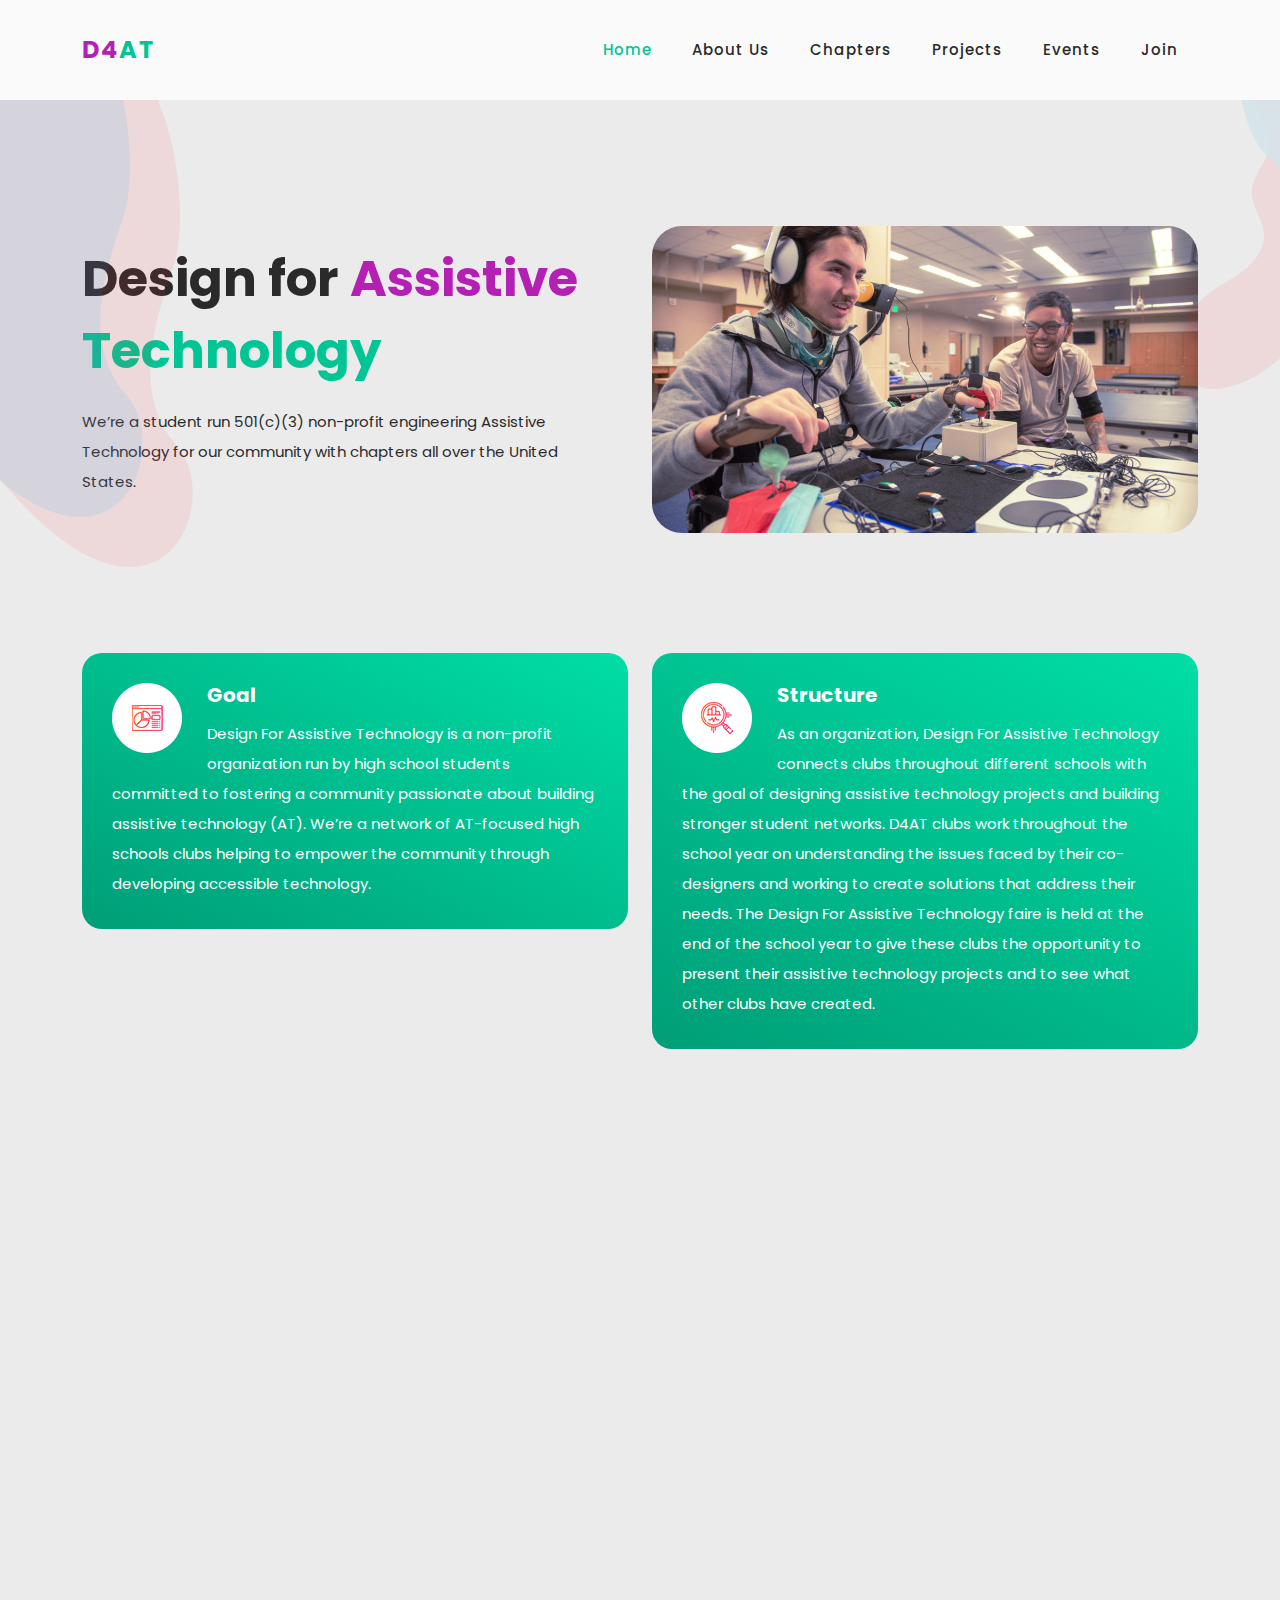
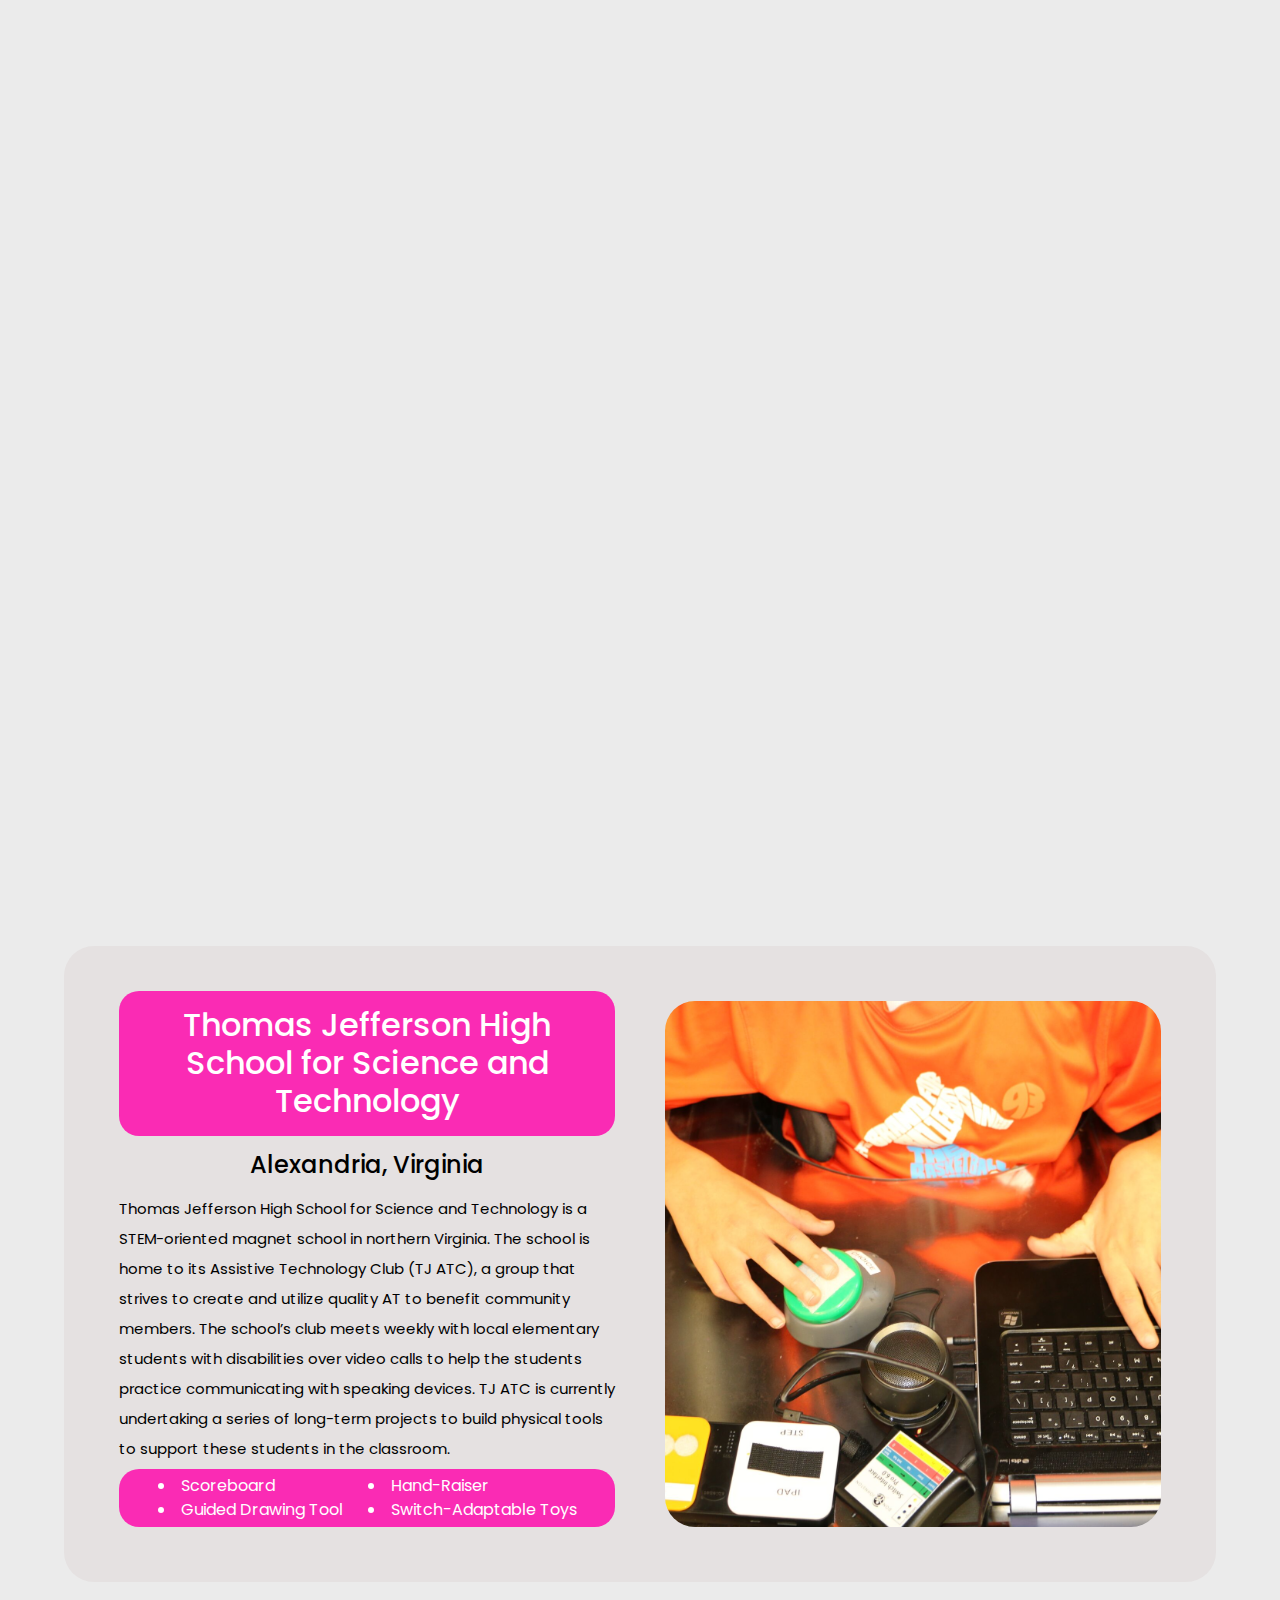
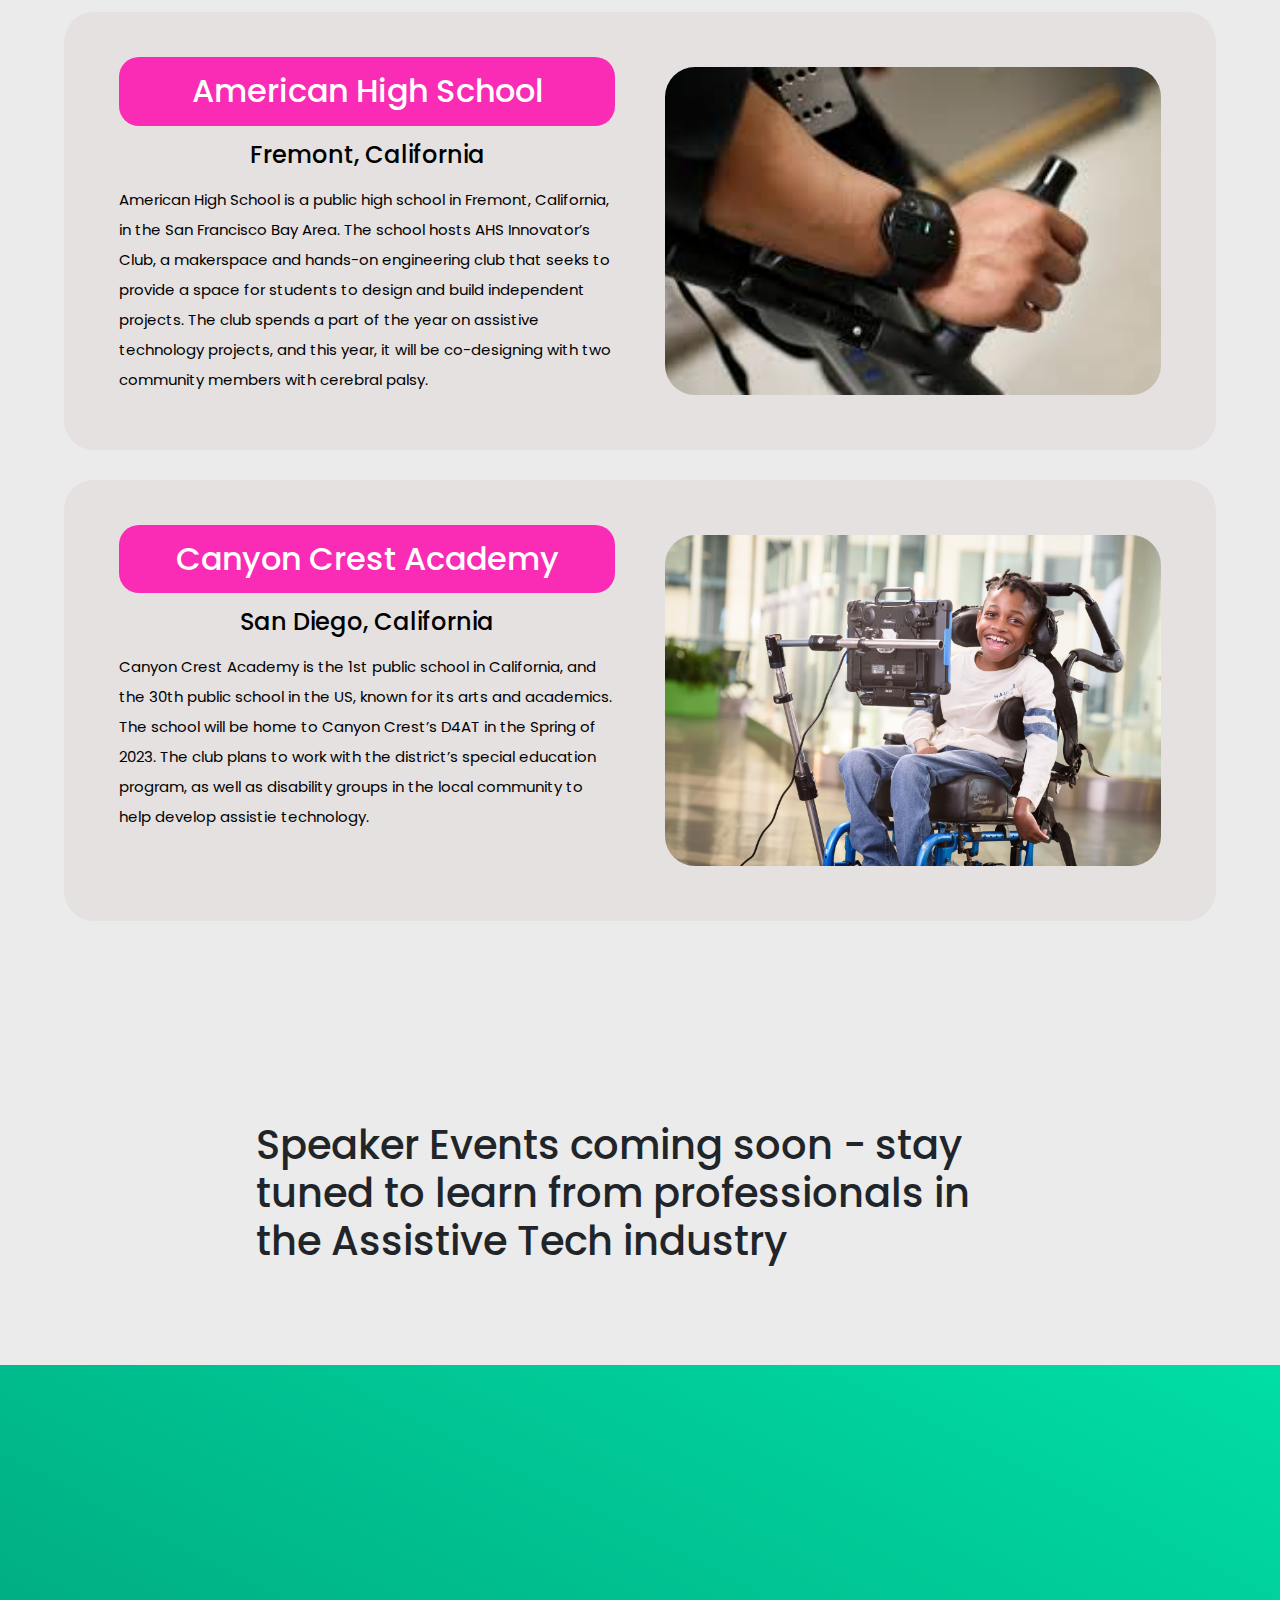
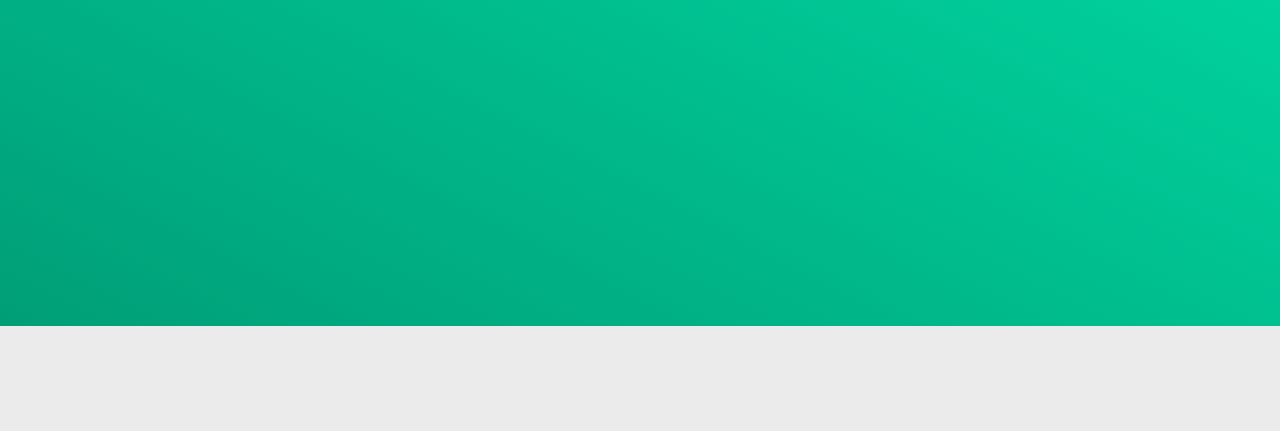
<file: index.html>
<!DOCTYPE html>
<html lang="en">

<head>

  <meta charset="UTF-8">
  <meta name="viewport" content="width=device-width, initial-scale=1, shrink-to-fit=no">
  <meta name="description" content="">
  <meta name="author" content="">
  <link rel="preconnect" href="https://fonts.gstatic.com">
  <link href="https://fonts.googleapis.com/css2?family=Poppins:wght@100;200;300;400;500;600;700;800;900&display=swap"
    rel="stylesheet">

  <title>D4AT - Design for Assistive Technology</title>

  <!-- Bootstrap core CSS -->
  <link href="vendor/bootstrap/css/bootstrap.min.css" rel="stylesheet">

  <!-- Additional CSS Files -->
  <link rel="stylesheet" href="assets/css/fontawesome.css">
  <link rel="stylesheet" href="assets/css/styles.css">
  <link rel="stylesheet" href="assets/css/animated.css">
  <link rel="stylesheet" href="assets/css/owl.css">
  <!--
    
TemplateMo 562 Space Dynamic

https://templatemo.com/tm-562-space-dynamic

-->
</head>

<body>

  <!-- ***** Preloader Start ***** -->
  <div id="js-preloader" class="js-preloader">
    <div class="preloader-inner">
      <span class="dot"></span>
      <div class="dots">
        <span></span>
        <span></span>
        <span></span>
      </div>
    </div>
  </div>
  <!-- ***** Preloader End ***** -->

  <!-- ***** Header Area Start ***** -->
  <header class="header-area header-sticky wow slideInDown" data-wow-duration="0.75s" data-wow-delay="0s">
    <div class="container">
      <div class="row">
        <div class="col-12">
          <nav class="main-nav">
            <!-- ***** Logo Start ***** -->
            <a href="index.html" class="logo">
              <h4>D4<span>AT</span></h4>
            </a>
            <!-- ***** Logo End ***** -->
            <!-- ***** Menu Start ***** -->
            <ul class="nav">
              <li class="scroll-to-section"><a href="#top" class="active">Home</a></li>
              <li class="scroll-to-section"><a href="#about">About Us</a></li>
              <li class="scroll-to-section"><a href="#chapters">Chapters</a></li>
              <li class="scroll-to-section"><a href="#projects">Projects</a></li>
              <li class="scroll-to-section"><a href="#events">Events</a></li>
              <li class="scroll-to-section"><a href="#join">Join</a></li>
            </ul>
            <a class='menu-trigger'>
              <span>Menu</span>
            </a>
            <!-- ***** Menu End ***** -->
          </nav>
        </div>
      </div>
    </div>
  </header>
  <!-- ***** Header Area End ***** -->

  <div class="main-banner wow fadeIn" id="top" data-wow-duration="1s" data-wow-delay="0.5s">
    <div class="container">
      <div class="row">
        <div class="col-lg-12">
          <div class="row">
            <div class="col-lg-6 align-self-center">
              <div class="left-content header-text wow fadeInLeft" data-wow-duration="1s" data-wow-delay="1s">
                <h2>Design for <em>Assistive</em>
                  <span>Technology</span>
                </h2>
                <p>We’re a student run 501(c)(3) non-profit engineering Assistive Technology for our community with
                  chapters all over the United States. </p>
              </div>
            </div>
            <div class="col-lg-6">
              <div class="right-image wow fadeInRight" data-wow-duration="1s" data-wow-delay="0.5s">
                <img src="assets/images/assistivetech.jpeg" style="border-radius: 30px" al="team meeting">
              </div>
            </div>
          </div>
        </div>
      </div>
    </div>
  </div>

  <div id="about" class="about-us section">
    <div class="container">
      <div class="row">
        <div class="align-self-center">
          <div class="services">
            <div class="row">
              <div class="col-lg-6">
                <div class="item wow fadeIn" data-wow-duration="1s" data-wow-delay="0.5s">
                  <div class="icon">
                    <img src="assets/images/service-icon-01.png" alt="reporting">
                  </div>
                  <div class="right-text">
                    <h4>Goal</h4>
                    <p>Design For Assistive Technology is a non-profit organization run by high school students
                      committed to fostering a community passionate about building assistive technology (AT). We’re a
                      network of AT-focused high schools clubs helping to empower the community through developing
                      accessible technology.
                    </p>
                  </div>
                </div>
              </div>
              <div class="col-lg-6">
                <div class="item wow fadeIn" data-wow-duration="1s" data-wow-delay="0.7s">
                  <div class="icon">
                    <img src="assets/images/service-icon-02.png" alt="">
                  </div>
                  <div class="right-text">
                    <h4>Structure</h4>
                    <p>As an organization, Design For Assistive Technology connects clubs throughout different schools
                      with the goal of designing assistive technology projects and building stronger student networks.
                      D4AT clubs work throughout the school year on understanding the issues faced by their co-designers
                      and working to create solutions that address their needs. The Design For Assistive Technology
                      faire is held at the end of the school year to give these clubs the opportunity to present their
                      assistive technology projects and to see what other clubs have created.
                    </p>
                  </div>
                </div>
              </div>
              <div class="col-lg-6">
                <div class="item wow fadeIn" data-wow-duration="1s" data-wow-delay="0.9s">
                  <div class="icon">
                    <img src="assets/images/service-icon-03.png" alt="">
                  </div>
                  <div class="right-text">
                    <h4>Co-designer Process</h4>
                    <p>A unique aspect of D4AT is that all of its members work with co-designers to build assistive
                      technology. Anyone can be a co-designer, from an individual with a disability to someone facing an
                      everyday issue, but all co-designers collaboratively work with engineers to innovate assistive
                      technology to improve their lives and share their innovations with the rest of the world.
                      Co-designers share their experiences and feedback to assist in the design process and make an
                      accessible product that everyone benefits from.</p>
                  </div>
                </div>
              </div>
              <div class="col-lg-6">
                <div class="item wow fadeIn" data-wow-duration="1s" data-wow-delay="1.1s">
                  <div class="icon">
                    <img src="assets/images/service-icon-04.png" alt="">
                  </div>
                  <div class="right-text">
                    <h4>Showcase Events</h4>
                    <p>Throughout the year, clubs from Designing from Assistive technology (D4AT) have been working on
                      their assistive technology projects! Teams used the co-designing process to develop an assistive
                      technology for a member of their community. During the D4AT faire, students will have the
                      opportunity to present their projects and view the prototypes from other teams.
                      <br>
                      This year we’re also involved in BWSI’s CRE[AT]E Challenge **insert link** and will be using the
                      course information and feedback for our Assistive Technology projects. We will also be working a
                      secondary line of assistance (answering AT questions and extra design reviews) to bridge the gap
                      between teams and busy mentors.
                    </p>
                  </div>
                </div>
              </div>
            </div>
          </div>
        </div>
        <center>
          <div class="align-self-center">
            <div class="left-image wow fadeIn" data-wow-duration="1s" data-wow-delay="0.2s">
              <img src="assets/images/d4at map.png" alt="d4at map" style="width:75%;">
            </div>
          </div>
        </center>
      </div>
    </div>
  </div>

  <div id="chapters" class="our-portfolio section">
    <div class="container">
      <div class="row">
        <div class="col-lg-6 offset-lg-3">
          <div class="section-heading  wow bounceIn" data-wow-duration="1s" data-wow-delay="0.2s">
            <h2 style="font-size:3em; margin-bottom: 40px;">Our Chapters</h2>
          </div>
        </div>
      </div>
      <div class="row">
        <div class="col-lg-3 col-sm-6">
          <a href="#">
            <div class="item wow bounceInUp" data-wow-duration="1s" data-wow-delay="0.3s">
              <div class="hidden-content">
                <h4>Thomas Jefferson High School</h4>
                <p style="margin-top: -10px;">Representatives: Kenneth Do, Amith Polineni</p>
              </div>
              <div class="showed-content" style="background: url('/assets/images/tj.jpg') center;">
              </div>
            </div>
          </a>
        </div>
        <div class="col-lg-3 col-sm-6">
          <a href="#">
            <div class="item wow bounceInUp" data-wow-duration="1s" data-wow-delay="0.4s">
              <div class="hidden-content">
                <h4>American High School</h4>
                <p style="margin-top: -10px;">Representative: Nandana Venkitesh</p>
              </div>
              <div class="showed-content" style="background: url('/assets/images/american.jpeg') center;">
              </div>
            </div>
          </a>
        </div>
        <div class="col-lg-3 col-sm-6">
          <a href="#">
            <div class="item wow bounceInUp" data-wow-duration="1s" data-wow-delay="0.5s">
              <div class="hidden-content">
                <h4>Canyon Crest Academy</h4>
                <p>Representative: Viplove Rahate</p>
              </div>
              <div class="showed-content" style="background: url('/assets/images/canyon.jpeg') center;">
              </div>
            </div>
          </a>
        </div>
        <div class="col-lg-3 col-sm-6">
          <a href="#">
            <div class="item wow bounceInUp" data-wow-duration="1s" data-wow-delay="0.6s">
              <div class="hidden-content">
                <h4>Holly's High School</h4>
                <p>Representative: Holly Weber</p>
              </div>
              <div class="showed-content" style="background: url('/assets/images/holly.jpeg') center;">
              </div>
            </div>
          </a>
        </div>
      </div>
    </div>
  </div>

  <!-- schoools here -->
  <div id="projects" class="projects">
    <div id="tj" class="school">
      <div class="school-left-side">
        <div class="school-name">
          <h2>Thomas Jefferson High School for Science and Technology</h2>
          <h4 style="margin-top: 15px; color:black">Alexandria, Virginia</h4>
        </div>
        <div class="school-desc">
          <p>Thomas Jefferson High School for Science and Technology is a STEM-oriented magnet school in northern
            Virginia. The school is home to its Assistive Technology Club (TJ ATC), a group that strives to create and
            utilize quality AT to benefit community members. The school’s club meets weekly with local elementary
            students with disabilities over video calls to help the students practice communicating with speaking
            devices. TJ ATC is currently undertaking a series of long-term projects to build physical tools to support
            these students in the classroom.</p>
        </div>
        <div class="school-projects">
          <ul>
            <li>Scoreboard</li>
            <li>Guided Drawing Tool</li>
          </ul>
          <ul style="margin-left: 25px;">
            <li>Hand-Raiser</li>
            <li>Switch-Adaptable Toys</li>
          </ul>
        </div>
      </div>
      <div class="school-right-side">
        <img src="assets/images/tjprojects.jpg" class="school-project-pic">
      </div>

    </div>

    <div id="ahs" class="school">
      <div class="school-left-side">
        <div class="school-name">
          <h2>American High School</h2>
          <h4 style="margin-top: 15px; color:black">Fremont, California</h4>
        </div>
        <div class="school-desc">
          <p>American High School is a public high school in Fremont, California, in the San Francisco Bay Area. The
            school hosts AHS Innovator’s Club, a makerspace and hands-on engineering club that seeks to provide a space
            for students to design and build independent projects. The club spends a part of the year on assistive
            technology projects, and this year, it will be co-designing with two community members with cerebral palsy.
          </p>
        </div>
        <!-- <div class="school-projects">
          <ul>
            <li>Scoreboard</li>
            <li>Guided Drawing Tool</li>
          </ul>
          <ul style="margin-left: 25px;">
            <li>Hand-Raiser</li>
            <li>Switch-Adaptable Toys</li>
          </ul>
        </div> -->
      </div>
      <div class="school-right-side">
        <img src="assets/images/assistivetech2.jpeg" class="school-project-pic">
      </div>
    </div>

    <div id="cca" class="school">
      <div class="school-left-side">
        <div class="school-name">
          <h2>Canyon Crest Academy</h2>
          <h4 style="margin-top: 15px; color:black">San Diego, California</h4>
        </div>
        <div class="school-desc">
          <p>Canyon Crest Academy is the 1st public school in California, and the 30th public school in the US, known
            for its arts and academics. The school will be home to Canyon Crest’s D4AT in the Spring of 2023. The club
            plans to work with the district’s special education program, as well as disability groups in the local
            community to help develop assistie technology.</p>
        </div>
        <!-- <div class="school-projects">
          <ul>
            <li>Scoreboard</li>
            <li>Guided Drawing Tool</li>
          </ul>
          <ul style="margin-left: 25px;">
            <li>Hand-Raiser</li>
            <li>Switch-Adaptable Toys</li>
          </ul>
        </div> -->
      </div>
      <div class="school-right-side">
        <img src="assets/images/assistivetech3.jpeg" class="school-project-pic">
      </div>
    </div>

  </div>

  <div id="events" class="our-blog section">
    <!-- <div class="container">
      <div class="row">
        <div class="col-lg-6 wow fadeInDown" data-wow-duration="1s" data-wow-delay="0.25s">
          <div class="section-heading">
            <h2>Check out our upcoming guest speakers and other D4AT-related events!</h2>
          </div>
        </div>
        <div class="col-lg-6 wow fadeInDown" data-wow-duration="1s" data-wow-delay="0.25s">
          <div class="top-dec">
            <img src="assets/images/blog-dec.png" alt="">
          </div>
        </div>
      </div>
      <div class="row">
        <div class="col-lg-6 wow fadeInUp" data-wow-duration="1s" data-wow-delay="0.25s">
          <div class="left-image">
            <a href="#"><img src="assets/images/big-blog-thumb.jpg" alt="Workspace Desktop"></a>
            <div class="info">
              <div class="inner-content">
                <ul>
                  <li><i class="fa fa-calendar"></i> 24 Mar 2021</li>
                  <li><i class="fa fa-users"></i> TemplateMo</li>
                  <li><i class="fa fa-folder"></i> Branding</li>
                </ul>
                <a href="#">
                  <h4>Guest Speaker #1</h4>
                </a>
                <p>Lorem ipsum dolor sit amet, consectetur and sed doer ket eismod tempor incididunt ut labore et dolore
                  magna...</p>
                <div class="main-blue-button">
                  <a href="#">Discover More</a>
                </div>
              </div>
            </div>
          </div>
        </div>
        <div class="col-lg-6 wow fadeInUp" data-wow-duration="1s" data-wow-delay="0.25s">
          <div class="right-list">
            <ul>
              <li>
                <div class="left-content align-self-center">
                  <span><i class="fa fa-calendar"></i> 18 Mar 2021</span>
                  <a href="#">
                    <h4>Guest Speaker #2</h4>
                  </a>
                  <p>Lorem ipsum dolor sit amsecteturii and sed doer ket eismod...</p>
                </div>
                <div class="right-image">
                  <a href="#"><img src="assets/images/blog-thumb-01.jpg" alt=""></a>
                </div>
              </li>
              <li>
                <div class="left-content align-self-center">
                  <span><i class="fa fa-calendar"></i> 14 Mar 2021</span>
                  <a href="#">
                    <h4>Guest Speaker #3</h4>
                  </a>
                  <p>Lorem ipsum dolor sit amsecteturii and sed doer ket eismod...</p>
                </div>
                <div class="right-image">
                  <a href="#"><img src="assets/images/blog-thumb-01.jpg" alt=""></a>
                </div>
              </li>
              <li>
                <div class="left-content align-self-center">
                  <span><i class="fa fa-calendar"></i> 06 Mar 2021</span>
                  <a href="#">
                    <h4>Guest Speaker #4</h4>
                  </a>
                  <p>Lorem ipsum dolor sit amsecteturii and sed doer ket eismod...</p>
                </div>
                <div class="right-image">
                  <a href="#"><img src="assets/images/blog-thumb-01.jpg" alt=""></a>
                </div>
              </li>
            </ul>
          </div>
        </div>
      </div>
    </div> -->
    <h1 style="width: 60%; margin-left: auto; margin-right:auto;">Speaker Events coming soon - stay tuned to learn from professionals in the Assistive Tech industry</h1>
</div>

  <div id="join" class="contact-us section">
    <div class="container">
      <div class="row">
        <div class="col-lg-6 align-self-center wow fadeInLeft" data-wow-duration="0.5s" data-wow-delay="0.25s">
          <div class="section-heading">
            <h2 style="text-transform:none;font-weight:600">If you have any questions about D4AT or would like to start
              a chapter at your own school, feel free to contact us!</h2>
            <p>
              We’re always open to adding new chapters to our organization; If leading an assistive technology club to
              design accessible devices for your community is appealing to you, please reach out to us! We’ll guide you
              through the process of finding co-designers and the engineering design process, so all you need to do is
              assemble a team in your school or community and bring your enthusiasm!
            </p>
            <div class="phone-info">
              <h4>Email Us: <span><img src="assets/images/mail.png" style="width:35px;height:35px"> <a href="#">designforat@gmail.com</a></span></h4>
            </div>
          </div>
        </div>
        <div class="col-lg-6 wow fadeInRight" data-wow-duration="0.5s" data-wow-delay="0.25s">
          <div class="section-heading">
            <div class="startingSteps">
              <h2 style="text-transform:none;font-size: 1.25rem;">How to start a chapter:</h2>
              <ol>
                <li>
                  First, you will start by finding and interviewing co-designers and come up with an idea for a device
                  that will improve your co-designer’s quality of life.
                </li>
                <li>
                  Next, you will design and prototype the device throughout the year, ensuring to document progress so
                  others can benefit from your work.
                </li>
                <li>
                  Then, you will test the prototype with your co-designer, collect feedback, and improve your design.
                </li>
                <li>
                  Finally, you will present your device at either the D4AT makers faire or BWSI spring course.
                </li>
              </ol>
            </div>
          </div>
          <!-- <form id="contact" action="" method="post">
            <div class="row">
              <div class="col-lg-6">
                <fieldset>
                  <input type="name" name="name" id="name" placeholder="Name" autocomplete="on" required>
                </fieldset>
              </div>
              <div class="col-lg-6">
                <fieldset>
                  <input type="surname" name="surname" id="surname" placeholder="Surname" autocomplete="on" required>
                </fieldset>
              </div>
              <div class="col-lg-12">
                <fieldset>
                  <input type="text" name="email" id="email" pattern="[^ @]*@[^ @]*" placeholder="Your Email"
                    required="">
                </fieldset>
              </div>
              <div class="col-lg-12">
                <fieldset>
                  <textarea name="message" type="text" class="form-control" id="message" placeholder="Message"
                    required=""></textarea>
                </fieldset>
              </div>
              <div class="col-lg-12">
                <fieldset>
                  <button type="submit" id="form-submit" class="main-button ">Send Message</button>
                </fieldset>
              </div>
            </div>
            <div class="contact-dec">
              <img src="assets/images/contact-decoration.png" alt="">
            </div>
          </form> -->
        </div>
      </div>
    </div>
  </div>

  <footer>
    <div class="container">
      <div class="row">
        <div class="col-lg-12 wow fadeIn" data-wow-duration="1s" data-wow-delay="0.25s">
          <p>© Copyright Design for Assistive Technology - 2023
          </p>
        </div>
      </div>
    </div>
  </footer>
  <!-- Scripts -->
  <script src="vendor/jquery/jquery.min.js"></script>
  <script src="vendor/bootstrap/js/bootstrap.bundle.min.js"></script>
  <script src="assets/js/owl-carousel.js"></script>
  <script src="assets/js/animation.js"></script>
  <script src="assets/js/imagesloaded.js"></script>
  <script src="assets/js/templatemo-custom.js"></script>

</body>

</html>
</file>
<file: assets/css/styles.css>
/* 

TemplateMo 562 Space Dynamic

https://templatemo.com/tm-562-space-dynamic

*/

/* ---------------------------------------------
Table of contents
------------------------------------------------
01. font & reset css
02. reset
03. global styles
04. header
05. banner
06. features
07. testimonials
08. contact
09. footer
10. preloader
11. search
12. portfolio

--------------------------------------------- */
/* 
---------------------------------------------
font & reset css
--------------------------------------------- 
*/
@import url('https://fonts.googleapis.com/css2?family=Poppins:wght@100;200;300;400;500;600;700;800;900&display=swap');

/* 
---------------------------------------------
reset
--------------------------------------------- 
*/
html,
body,
div,
span,
applet,
object,
iframe,
h1,
h2,
h3,
h4,
h5,
h6,
p,
blockquote,
div pre,
a,
abbr,
acronym,
address,
big,
cite,
code,
del,
dfn,
em,
font,
img,
ins,
kbd,
q,
s,
samp,
small,
strike,
strong,
sub,
sup,
tt,
var,
b,
u,
i,
center,
dl,
dt,
dd,
ol,
ul,
li,
figure,
header,
nav,
section,
article,
aside,
footer,
figcaption {
  margin: 0;
  padding: 0;
  border: 0;
  outline: 0;
}

/* clear fix */
.grid:after {
  content: '';
  display: block;
  clear: both;
}

/* ---- .grid-item ---- */

.grid-sizer,
.grid-item {
  width: 50%;
}

.grid-item {
  float: left;
}

.grid-item img {
  display: block;
  max-width: 100%;
}

.clearfix:after {
  content: ".";
  display: block;
  clear: both;
  visibility: hidden;
  line-height: 0;
  height: 0;
}

.clearfix {
  display: inline-block;
}

html[xmlns] .clearfix {
  display: block;
}

* html .clearfix {
  height: 1%;
}

ul,
li {
  padding: 0;
  margin: 0;
  list-style: none;
}

header,
nav,
section,
article,
aside,
footer,
hgroup {
  display: block;
}

* {
  box-sizing: border-box;
}

html,
body {
  font-family: 'Poppins', sans-serif;
  font-weight: 400;
  background-color: #fff;
  -ms-text-size-adjust: 100%;
  -webkit-font-smoothing: antialiased;
  -moz-osx-font-smoothing: grayscale;
}

a {
  text-decoration: none !important;
}

h1,
h2,
h3,
h4,
h5,
h6 {
  margin-top: 0px;
  margin-bottom: 0px;
}

ul {
  margin-bottom: 0px;
}

p {
  font-size: 15px;
  line-height: 30px;
  color: #2a2a2a;
}

img {
  width: 100%;
  overflow: hidden;
}

/* 
---------------------------------------------
global styles
--------------------------------------------- 
*/
:root {
  --teal: #01c594;
  --purple: #b420b4;
}

html,
body {
  background: #EBEBEB;
  font-family: 'Poppins', sans-serif;
}

::selection {
  background: var(--purple);
  color: #fff;
}

::-moz-selection {
  background: var(--purple);
  color: #fff;
}

@media (max-width: 991px) {

  html,
  body {
    overflow-x: hidden;
  }

  .mobile-top-fix {
    margin-top: 30px;
    margin-bottom: 0px;
  }

  .mobile-bottom-fix {
    margin-bottom: 30px;
  }

  .mobile-bottom-fix-big {
    margin-bottom: 60px;
  }
}

.page-section {
  margin-top: 120px;
}

.section-heading h2 {
  font-size: 30px;
  text-transform: capitalize;
  color: #2a2a2a;
  font-weight: 700;
  letter-spacing: 0.25px;
  position: relative;
  z-index: 2;
  line-height: 44px;
}

.section-heading h2 em {
  font-style: normal;
  color: var(--purple);
}

.section-heading h2 span {
  color: var(--teal);
}

.main-blue-button a {
  display: inline-block;
  background-color: var(--purple);
  font-size: 15px;
  font-weight: 400;
  color: #fff;
  text-transform: capitalize;
  padding: 12px 25px;
  border-radius: 23px;
  letter-spacing: 0.25px;
}

.main-red-button a {
  display: inline-block;
  background-color: var(--teal);
  font-size: 15px;
  font-weight: 400;
  color: #fff;
  text-transform: capitalize;
  padding: 12px 25px;
  border-radius: 23px;
  letter-spacing: 0.25px;
}

.main-white-button a {
  display: inline-block;
  background-color: #fff;
  font-size: 15px;
  font-weight: 400;
  color: var(--teal);
  text-transform: capitalize;
  padding: 12px 25px;
  border-radius: 23px;
  letter-spacing: 0.25px;
}

/* 
---------------------------------------------
header
--------------------------------------------- 
*/

.background-header {
  background-color: #fff !important;
  height: 80px !important;
  position: fixed !important;
  top: 0px;
  left: 0px;
  right: 0px;
  box-shadow: 0px 0px 10px rgba(0, 0, 0, 0.15) !important;
}

.background-header .logo,
.background-header .main-nav .nav li a {
  color: #1e1e1e !important;
}

.background-header .main-nav .nav li:hover a {
  color: var(--teal) !important;
}

.background-header .nav li a.active {
  color: var(--teal) !important;
}

.header-area {
  background-color: #fafafa;
  position: absolute;
  top: 0px;
  left: 0px;
  right: 0px;
  z-index: 100;
  height: 100px;
  -webkit-transition: all .5s ease 0s;
  -moz-transition: all .5s ease 0s;
  -o-transition: all .5s ease 0s;
  transition: all .5s ease 0s;
}

.header-area .main-nav {
  min-height: 80px;
  background: transparent;
}

.header-area .main-nav .logo {
  line-height: 100px;
  color: #fff;
  font-size: 24px;
  font-weight: 700;
  text-transform: uppercase;
  letter-spacing: 2px;
  float: left;
  -webkit-transition: all 0.3s ease 0s;
  -moz-transition: all 0.3s ease 0s;
  -o-transition: all 0.3s ease 0s;
  transition: all 0.3s ease 0s;
}

.header-area .main-nav .logo h4 {
  font-size: 24px;
  font-weight: 700;
  text-transform: uppercase;
  color: var(--purple);
  line-height: 100px;
  float: left;
  -webkit-transition: all 0.3s ease 0s;
  -moz-transition: all 0.3s ease 0s;
  -o-transition: all 0.3s ease 0s;
  transition: all 0.3s ease 0s;
}

.logo h4 span {
  color: var(--teal);
}

.background-header .main-nav .logo h4 {
  line-height: 80px;
}

.background-header .main-nav .nav {
  margin-top: 20px !important;
}

.header-area .main-nav .nav {
  float: right;
  margin-top: 30px;
  margin-right: 0px;
  background-color: transparent;
  -webkit-transition: all 0.3s ease 0s;
  -moz-transition: all 0.3s ease 0s;
  -o-transition: all 0.3s ease 0s;
  transition: all 0.3s ease 0s;
  position: relative;
  z-index: 999;
}

.header-area .main-nav .nav li {
  padding-left: 20px;
  padding-right: 20px;
}

/* .header-area .main-nav .nav li:last-child {
  padding-right: 0px;
  padding-left: 40px;
}

.header-area .main-nav .nav li:last-child a,
.background-header .main-nav .nav li:last-child a {
  color: #fff !important;
  padding: 0px 20px;
  font-weight: 400;
}

.header-area .main-nav .nav li:last-child a:hover,
.header-area .main-nav .nav li:last-child a.active {
  color: #fff !important;
} */

.header-area .main-nav .nav li a {
  display: block;
  font-weight: 500;
  font-size: 15px;
  color: #2a2a2a;
  text-transform: capitalize;
  -webkit-transition: all 0.3s ease 0s;
  -moz-transition: all 0.3s ease 0s;
  -o-transition: all 0.3s ease 0s;
  transition: all 0.3s ease 0s;
  height: 40px;
  line-height: 40px;
  border: transparent;
  letter-spacing: 1px;
}

.header-area .main-nav .nav li a {
  color: #2a2a2a;
}

.header-area .main-nav .nav li:hover a,
.header-area .main-nav .nav li a.active {
  color: var(--teal) !important;
}

.background-header .main-nav .nav li:hover a,
.background-header .main-nav .nav li a.active {
  color: var(--teal) !important;
  opacity: 1;
}

/* .header-area .main-nav .nav li:last-child a:hover,
.background-header .main-nav .nav li:last-child a:hover {
  background-color: var(--purple);
} */

.header-area .main-nav .nav li.submenu {
  position: relative;
  padding-right: 30px;
}

.header-area .main-nav .nav li.submenu:after {
  font-family: FontAwesome;
  content: "\f107";
  font-size: 12px;
  color: #2a2a2a;
  position: absolute;
  right: 18px;
  top: 12px;
}

.background-header .main-nav .nav li.submenu:after {
  color: #2a2a2a;
}

.header-area .main-nav .nav li.submenu ul {
  position: absolute;
  width: 200px;
  box-shadow: 0 2px 28px 0 rgba(0, 0, 0, 0.06);
  overflow: hidden;
  top: 50px;
  opacity: 0;
  transform: translateY(+2em);
  visibility: hidden;
  z-index: -1;
  transition: all 0.3s ease-in-out 0s, visibility 0s linear 0.3s, z-index 0s linear 0.01s;
}

.header-area .main-nav .nav li.submenu ul li {
  margin-left: 0px;
  padding-left: 0px;
  padding-right: 0px;
}

.header-area .main-nav .nav li.submenu ul li a {
  opacity: 1;
  display: block;
  background: #f7f7f7;
  color: #2a2a2a !important;
  padding-left: 20px;
  height: 40px;
  line-height: 40px;
  -webkit-transition: all 0.3s ease 0s;
  -moz-transition: all 0.3s ease 0s;
  -o-transition: all 0.3s ease 0s;
  transition: all 0.3s ease 0s;
  position: relative;
  font-size: 13px;
  font-weight: 400;
  border-bottom: 1px solid #eee;
}

.header-area .main-nav .nav li.submenu ul li a:hover {
  background: #fff;
  color: var(--teal) !important;
  padding-left: 25px;
}

.header-area .main-nav .nav li.submenu ul li a:hover:before {
  width: 3px;
}

.header-area .main-nav .nav li.submenu:hover ul {
  visibility: visible;
  opacity: 1;
  z-index: 1;
  transform: translateY(0%);
  transition-delay: 0s, 0s, 0.3s;
}

.header-area .main-nav .menu-trigger {
  cursor: pointer;
  display: block;
  position: absolute;
  top: 33px;
  width: 32px;
  height: 40px;
  text-indent: -9999em;
  z-index: 99;
  right: 40px;
  display: none;
}

.background-header .main-nav .menu-trigger {
  top: 23px;
}

.header-area .main-nav .menu-trigger span,
.header-area .main-nav .menu-trigger span:before,
.header-area .main-nav .menu-trigger span:after {
  -moz-transition: all 0.4s;
  -o-transition: all 0.4s;
  -webkit-transition: all 0.4s;
  transition: all 0.4s;
  background-color: #1e1e1e;
  display: block;
  position: absolute;
  width: 30px;
  height: 2px;
  left: 0;
}

.background-header .main-nav .menu-trigger span,
.background-header .main-nav .menu-trigger span:before,
.background-header .main-nav .menu-trigger span:after {
  background-color: #1e1e1e;
}

.header-area .main-nav .menu-trigger span:before,
.header-area .main-nav .menu-trigger span:after {
  -moz-transition: all 0.4s;
  -o-transition: all 0.4s;
  -webkit-transition: all 0.4s;
  transition: all 0.4s;
  background-color: #1e1e1e;
  display: block;
  position: absolute;
  width: 30px;
  height: 2px;
  left: 0;
  width: 75%;
}

.background-header .main-nav .menu-trigger span:before,
.background-header .main-nav .menu-trigger span:after {
  background-color: #1e1e1e;
}

.header-area .main-nav .menu-trigger span:before,
.header-area .main-nav .menu-trigger span:after {
  content: "";
}

.header-area .main-nav .menu-trigger span {
  top: 16px;
}

.header-area .main-nav .menu-trigger span:before {
  -moz-transform-origin: 33% 100%;
  -ms-transform-origin: 33% 100%;
  -webkit-transform-origin: 33% 100%;
  transform-origin: 33% 100%;
  top: -10px;
  z-index: 10;
}

.header-area .main-nav .menu-trigger span:after {
  -moz-transform-origin: 33% 0;
  -ms-transform-origin: 33% 0;
  -webkit-transform-origin: 33% 0;
  transform-origin: 33% 0;
  top: 10px;
}

.header-area .main-nav .menu-trigger.active span,
.header-area .main-nav .menu-trigger.active span:before,
.header-area .main-nav .menu-trigger.active span:after {
  background-color: transparent;
  width: 100%;
}

.header-area .main-nav .menu-trigger.active span:before {
  -moz-transform: translateY(6px) translateX(1px) rotate(45deg);
  -ms-transform: translateY(6px) translateX(1px) rotate(45deg);
  -webkit-transform: translateY(6px) translateX(1px) rotate(45deg);
  transform: translateY(6px) translateX(1px) rotate(45deg);
  background-color: #1e1e1e;
}

.background-header .main-nav .menu-trigger.active span:before {
  background-color: #1e1e1e;
}

.header-area .main-nav .menu-trigger.active span:after {
  -moz-transform: translateY(-6px) translateX(1px) rotate(-45deg);
  -ms-transform: translateY(-6px) translateX(1px) rotate(-45deg);
  -webkit-transform: translateY(-6px) translateX(1px) rotate(-45deg);
  transform: translateY(-6px) translateX(1px) rotate(-45deg);
  background-color: #1e1e1e;
}

.background-header .main-nav .menu-trigger.active span:after {
  background-color: #1e1e1e;
}

.header-area.header-sticky {
  min-height: 80px;
}

.header-area .nav {
  margin-top: 30px;
}

.header-area.header-sticky .nav li a.active {
  color: var(--teal);
}

@media (max-width: 1200px) {
  .header-area .main-nav .nav li {
    padding-left: 12px;
    padding-right: 12px;
  }

  .header-area .main-nav:before {
    display: none;
  }
}

@media (max-width: 992px) {

  .header-area .main-nav .nav li:last-child,
  .background-header .main-nav .nav li:last-child {
    display: none;
  }

  .header-area .main-nav .nav li:nth-child(6),
  .background-header .main-nav .nav li:nth-child(6) {
    padding-right: 0px;
  }
}

@media (max-width: 767px) {
  .background-header .main-nav .nav {
    margin-top: 80px !important;
  }

  .header-area .main-nav .logo {
    color: #1e1e1e;
  }

  .header-area.header-sticky .nav li a:hover,
  .header-area.header-sticky .nav li a.active {
    color: var(--teal) !important;
    opacity: 1;
  }

  .header-area.header-sticky .nav li.search-icon a {
    width: 100%;
  }

  .header-area {
    background-color: #f7f7f7;
    padding: 0px 15px;
    height: 100px;
    box-shadow: none;
    text-align: center;
  }

  .header-area .container {
    padding: 0px;
  }

  .header-area .logo {
    margin-left: 30px;
  }

  .header-area .menu-trigger {
    display: block !important;
  }

  .header-area .main-nav {
    overflow: hidden;
  }

  .header-area .main-nav .nav {
    float: none;
    width: 100%;
    display: none;
    -webkit-transition: all 0s ease 0s;
    -moz-transition: all 0s ease 0s;
    -o-transition: all 0s ease 0s;
    transition: all 0s ease 0s;
    margin-left: 0px;
  }

  .background-header .nav {
    margin-top: 80px;
  }

  .header-area .main-nav .nav li:first-child {
    border-top: 1px solid #eee;
  }

  .header-area.header-sticky .nav {
    margin-top: 100px;
  }

  .header-area .main-nav .nav li {
    width: 100%;
    background: #fff;
    border-bottom: 1px solid #e7e7e7;
    padding-left: 0px !important;
    padding-right: 0px !important;
  }

  .header-area .main-nav .nav li a {
    height: 50px !important;
    line-height: 50px !important;
    padding: 0px !important;
    border: none !important;
    background: #f7f7f7 !important;
    color: #191a20 !important;
  }

  .header-area .main-nav .nav li a:hover {
    background: #eee !important;
    color: var(--teal) !important;
  }

  .header-area .main-nav .nav li.submenu ul {
    position: relative;
    visibility: inherit;
    opacity: 1;
    z-index: 1;
    transform: translateY(0%);
    transition-delay: 0s, 0s, 0.3s;
    top: 0px;
    width: 100%;
    box-shadow: none;
    height: 0px;
  }

  .header-area .main-nav .nav li.submenu ul li a {
    font-size: 12px;
    font-weight: 400;
  }

  .header-area .main-nav .nav li.submenu ul li a:hover:before {
    width: 0px;
  }

  .header-area .main-nav .nav li.submenu ul.active {
    height: auto !important;
  }

  .header-area .main-nav .nav li.submenu:after {
    color: #9fdda4;
    right: 25px;
    font-size: 14px;
    top: 15px;
  }

  .header-area .main-nav .nav li.submenu:hover ul,
  .header-area .main-nav .nav li.submenu:focus ul {
    height: 0px;
  }
}

@media (min-width: 767px) {
  .header-area .main-nav .nav {
    display: flex !important;
  }
}

/* 
---------------------------------------------
preloader
--------------------------------------------- 
*/

.js-preloader {
  position: fixed;
  top: 0;
  left: 0;
  right: 0;
  bottom: 0;
  background-color: #fff;
  display: -webkit-box;
  display: flex;
  -webkit-box-align: center;
  align-items: center;
  -webkit-box-pack: center;
  justify-content: center;
  opacity: 1;
  visibility: visible;
  z-index: 9999;
  -webkit-transition: opacity 0.25s ease;
  transition: opacity 0.25s ease;
}

.js-preloader.loaded {
  opacity: 0;
  visibility: hidden;
  pointer-events: none;
}

@-webkit-keyframes dot {
  50% {
    -webkit-transform: translateX(96px);
    transform: translateX(96px);
  }
}

@keyframes dot {
  50% {
    -webkit-transform: translateX(96px);
    transform: translateX(96px);
  }
}

@-webkit-keyframes dots {
  50% {
    -webkit-transform: translateX(-31px);
    transform: translateX(-31px);
  }
}

@keyframes dots {
  50% {
    -webkit-transform: translateX(-31px);
    transform: translateX(-31px);
  }
}

.preloader-inner {
  position: relative;
  width: 142px;
  height: 40px;
  background: #fff;
}

.preloader-inner .dot {
  position: absolute;
  width: 16px;
  height: 16px;
  top: 12px;
  left: 15px;
  background: var(--teal);
  border-radius: 50%;
  -webkit-transform: translateX(0);
  transform: translateX(0);
  -webkit-animation: dot 2.8s infinite;
  animation: dot 2.8s infinite;
}

.preloader-inner .dots {
  -webkit-transform: translateX(0);
  transform: translateX(0);
  margin-top: 12px;
  margin-left: 31px;
  -webkit-animation: dots 2.8s infinite;
  animation: dots 2.8s infinite;
}

.preloader-inner .dots span {
  display: block;
  float: left;
  width: 16px;
  height: 16px;
  margin-left: 16px;
  background: var(--teal);
  border-radius: 50%;
}



/* 
---------------------------------------------
Banner Style
--------------------------------------------- 
*/

.main-banner {
  background-repeat: no-repeat;
  background-position: center center;
  background-size: cover;
  padding: 226px 0px 120px 0px;
  position: relative;
  overflow: hidden;
}

.main-banner:after {
  content: '';
  background-image: url(../images/baner-dec-left.png);
  background-repeat: no-repeat;
  position: absolute;
  left: 0;
  top: 100px;
  width: 193px;
  height: 467px;
}

.main-banner:before {
  content: '';
  background-image: url(../images/baner-dec-right.png);
  background-repeat: no-repeat;
  position: absolute;
  right: 0;
  top: 100px;
  width: 98px;
  height: 290px;
}

.main-banner .left-content {
  margin-right: 45px;
}

.main-banner .left-content h6 {
  text-transform: uppercase;
  font-size: 18px;
  color: var(--teal);
  margin-bottom: 15px;
}

.main-banner .left-content h2 {
  font-size: 50px;
  font-weight: 700;
  color: #2a2a2a;
  line-height: 72px;
}

.main-banner .left-content h2 em {
  color: var(--purple);
  font-style: normal;
}

.main-banner .left-content h2 span {
  color: var(--teal);
}

.main-banner .left-content p {
  margin: 20px 0px;
}

.main-banner .left-content form {
  margin-top: 30px;
  width: 470px;
  height: 66px;
  position: relative;
}

.main-banner .left-content form button {
  position: absolute;
  right: 10px;
  top: 10px;
  display: inline-block;
  background-color: #fff;
  font-size: 15px;
  font-weight: 500;
  color: var(--teal);
  text-transform: capitalize;
  padding: 12px 25px;
  border-radius: 23px;
  letter-spacing: 0.25px;
  outline: none;
  border: none;
}

.main-banner .left-content form input {
  width: 470px;
  height: 66px;
  background-color: var(--purple);
  border-radius: 33px;
  border: none;
  outline: none;
  padding: 0px 25px;
  color: #fff;
  letter-spacing: 0.25px;
  font-size: 15px;
  font-weight: 300;
}

.main-banner .left-content form input::placeholder {
  color: #fff;
}



/* 
---------------------------------------------
About Us Style
--------------------------------------------- 
*/

#about {
  margin-top: 120px;
}

.about-us {
  background-image: url(../images/about-bg.png);
  background-repeat: no-repeat;
  background-position: center center;
  background-size: cover;
  padding: 140px 0px 120px 0px;
}

.about-us .left-image {
  margin-right: 45px;
}

.about-us .services .item {
  margin-bottom: 30px;
}

.about-us .services .item .icon {
  float: left;
  margin-right: 25px;
}

.about-us .services .item .icon img {
  max-width: 70px;
}

.about-us .services .item h4 {
  color: #fff;
  font-size: 20px;
  font-weight: 700;
  margin-bottom: 12px;
}

.about-us .services .item p {
  color: #fff;
}

#about {
  margin-top: 0px;
}
.about-us {
  position: relative;
  background-image: none;
  padding: 0px;
}
/* .about-us .left-image {
  margin-right: 0px;
  position: absolute;
  bottom: -220px;
  right: 0;
} */
.about-us .services {
  text-align: center;
}
.about-us .services .item  {
  background: var(--teal);
  background: linear-gradient(27deg, rgba(0, 158, 119, 1) 0%, rgb(0, 222, 166) 100%);
  padding: 30px;
  border-radius: 20px;
  display: inline-block;
}
.about-us .services .item .right-text {
  text-align: left;
}


/* 
---------------------------------------------
Services Style
--------------------------------------------- 
*/

.our-services {
  margin-top: 0px;
  padding-top: 120px;
}

.our-services .left-image {
  margin-right: 45px;
}

.our-services .section-heading h2 {
  margin-right: 100px;
}

.our-services .section-heading p {
  margin-top: 30px;
  margin-bottom: 60px;
}

.our-services .progress-skill-bar {
  margin-bottom: 30px;
  position: relative;
  width: 100%;
}

.our-services .progress-skill-bar span {
  position: absolute;
  top: 0;
  font-size: 18px;
  font-weight: 600;
  color: var(--purple);
}

.our-services .first-bar span {
  left: 69%;
}

.our-services .second-bar span {
  left: 81%;
}

.our-services .third-bar span {
  left: 88%;
}

.our-services .progress-skill-bar h4 {
  font-size: 18px;
  font-weight: 700;
  color: #2a2a2a;
  margin-bottom: 14px;
}

.our-services .progress-skill-bar .full-bar {
  width: 100%;
  height: 6px;
  border-radius: 3px;
  background-color: #f7eff1;
  position: relative;
  z-index: 1;
}

.our-services .progress-skill-bar .filled-bar {
  background: var(--teal);
  background: linear-gradient(27deg, rgba(0, 158, 119, 1) 0%, rgb(0, 222, 166) 100%);
  height: 6px;
  border-radius: 3px;
  margin-bottom: -6px;
  position: relative;
  z-index: 2;
}

.our-services .first-bar .filled-bar {
  width: 71%;
}

.our-services .second-bar .filled-bar {
  width: 83%;
}

.our-services .third-bar .filled-bar {
  width: 90%;
}


/* kenny and amith's awesome css */
.projects {
  width:90%;
  margin-left: auto;
  margin-right:auto; 
  max-width: 1200px; 
}

.school {
  background: var(--purple);
  background-color: rgb(229 225 225);
  padding: 30px;
  margin-top: 30px;
  border-radius: 30px;
  display: grid;
  grid-template-columns: 1fr 1fr;
}

.school-name{
  color: white;
  margin-top: 15px;
  max-width: 900px;
}

.school-desc  p{
  color: black;
  margin-top: 15px;
  max-width: 900px;
}

.school h2 {
  background-color: rgba(255, 0, 170, 0.808);
  border-radius: 20px;
  padding: 15px;
  width: 100%;
  text-align: center;
  margin-top: -25px;
}

.school-name {
  display: flex;
  flex-direction: column;
  align-items: center;
}

.school-projects {
  display: flex;
  justify-content: center;
  background-color: rgba(255, 0, 170, 0.808);
  border-radius: 20px;
  padding: 5px;
  margin-top: 5px;
}

.school-projects ul {
  margin-top: 0;
  color: white;
}

.school ul li {
  list-style-position: inside;
  list-style-type: disc;
}

.school-right-side, .school-left-side {
  display: flex;
  flex-direction: column;
  padding: 25px;
}

.school-right-side img {
  height: 100%;
  border-radius: 30px;
  object-fit: cover;
}


.startingSteps {
  display: flex;
  flex-direction: column;
  justify-content: center;
  background-color: rgb(7 133 101);
  border-radius: 20px;
  padding: 20px;
  margin-top: 5px;
}

.startingSteps ol {
  margin-top: 0;
  color: white;
}

.startingSteps ol li {
  list-style-position: inside;
  list-style-type: decimal;
}


/* 
---------------------------------------------
Portfolio
--------------------------------------------- 
*/

.our-portfolio {
  padding-top: 120px;
  margin-top: 0px;
}

.our-portfolio .section-heading h2 {
  text-align: center;
  margin: 0px 90px 0px 90px;
  margin-bottom: 120px;
  position: relative;
  z-index: 1;
}

.our-portfolio .item {
  position: relative;
}

.our-portfolio .item:hover .hidden-content {
  top: -70px;
  opacity: 1;
  visibility: visible;
}

.our-portfolio .item:hover .showed-content {
  top: 90px;
}

.our-portfolio .hidden-content {
  background: var(--teal);
  background: linear-gradient(27deg, rgba(0, 158, 119, 1) 0%, rgb(0, 222, 166) 100%);
  padding: 10px;
  border-radius: 20px;
  text-align: center;
  opacity: 0;
  top: 0;
  visibility: hidden;
  position: absolute;
  z-index: 2;
  transition: all 0.5s;
  align-self: center;
  width: 100%;
}

.our-portfolio .hidden-content:after {
  width: 20px;
  height: 20px;
  position: absolute;
  background: var(--teal);
  background: linear-gradient(27deg, rgba(0, 158, 119, 1) 0%, rgb(0, 222, 166) 100%);
  content: '';
  left: 50%;
  bottom: -8px;
  margin-left: -5px;
  transform: rotate(45deg);
  z-index: -1;
}

.our-portfolio .hidden-content h4 {
  font-size: 20px;
  font-weight: 700;
  color: #fff;
  margin-bottom: 20px;
}

.our-portfolio .hidden-content p {
  color: #fff;
}

.our-portfolio .showed-content {
  top: 0px;
  position: relative;
  z-index: 3;
  background-color: #fff;
  text-align: center;
  height: 200px;
  border-radius: 20px;
  box-shadow: 0px 0px 10px rgba(0, 0, 0, 0.1);
  transition: all 0.5s;
}

.our-portfolio .showed-content img {
  max-width: 150px;
}


/* 
---------------------------------------------
Blog
--------------------------------------------- 
*/

.our-blog {
  position: relative;
  margin-top: 80px;
  padding-top: 120px;
}

.our-blog .section-heading h2 {
  margin-right: 180px;
}

.our-blog .top-dec {
  text-align: right;
  margin-top: -80px;
}

.our-blog .top-dec img {
  max-width: 270px;
}

.our-blog .left-image {
  position: relative;
}

.our-blog .left-image img {
  border-radius: 20px;
  box-shadow: 0px 0px 15px rgba(0, 0, 0, 0.1);
}

.our-blog .left-image .info {
  position: relative;
}

.our-blog .left-image .info .inner-content {
  background-color: #fff;
  box-shadow: 0px 0px 15px rgba(0, 0, 0, 0.1);
  border-radius: 20px;
  margin-right: 75px;
  position: absolute;
  margin-top: -100px;
  padding: 30px;
}

.our-blog .left-image ul li {
  display: inline-block;
  font-size: 15px;
  color: #afafaf;
  font-weight: 300;
  margin-right: 20px;
}

.our-blog .left-image ul li:last-child {
  margin-right: 0px;
}

.our-blog .left-image ul li i {
  color: #ff4d61;
  font-size: 16px;
  margin-right: 8px;
}

.our-blog .left-image h4 {
  font-size: 20px;
  font-weight: 700;
  color: #2a2a2a;
  margin: 20px 0px 15px 0px;
}

.our-blog .left-image .info .main-blue-button {
  position: absolute;
  bottom: -80px;
  left: 0;
}

.our-blog .right-list {
  margin-left: 30px;
}

.our-blog .right-list ul li {
  display: inline-flex;
  width: 100%;
  margin-bottom: 30px;
}

.our-blog .right-list .left-content {
  margin-right: 45px;
}

.our-blog .right-list .left-content span {
  font-size: 15px;
  color: #afafaf;
  font-weight: 300;
}

.our-blog .right-list .left-content span i {
  color: #ff4d61;
  font-size: 16px;
  margin-right: 8px;
}

.our-blog .right-list .left-content h4 {
  font-size: 20px;
  font-weight: 700;
  color: #2a2a2a;
  margin: 20px 0px 15px 0px;
}


.our-blog .right-list .right-image img {
  width: 250px;
  border-radius: 20px;
}


/* 
---------------------------------------------
contact
--------------------------------------------- 
*/

.contact-us {
  margin-top: 100px;
  padding: 50px 0px;
  background: var(--teal);
  background: linear-gradient(27deg, rgba(0, 158, 119, 1) 0%, rgb(0, 222, 166) 100%);
  background-repeat: no-repeat;
  background-position: center center;
  background-size: cover;
}

.contact-us .section-heading h2,
.contact-us .section-heading h2 em,
.contact-us .section-heading h2 span {
  color: #fff;
}

.contact-us .section-heading p {
  color: #fff;
  margin-top: 30px;
}

.phone-info {
  margin-top: 40px;
}

.phone-info h4 {
  font-size: 20px;
  font-weight: 700;
  color: #fff;
}

.phone-info h4 span i {
  width: 46px;
  height: 46px;
  display: inline-block;
  text-align: center;
  line-height: 46px;
  background-color: #fff;
  border-radius: 50%;
  color: #ff3b2c;
  font-size: 22px;
  margin-left: 30px;
  margin-right: 15px;
}

.phone-info h4 span a {
  color: #fff;
  font-size: 15px;
  font-weight: 400;
}

form#contact .contact-dec {
  position: absolute;
  right: -166px;
  bottom: 0;
}

form#contact .contact-dec img {
  max-width: 178px;
}

form#contact {
  margin-left: 30px;
  position: relative;
  background-color: #fff;
  padding: 60px 30px;
  border-radius: 20px;
}

form#contact input {
  width: 100%;
  height: 46px;
  border-radius: 33px;
  background-color: #d1f3ff;
  border: none;
  outline: none;
  font-size: 15px;
  font-weight: 300;
  color: #2a2a2a;
  padding: 0px 20px;
  margin-bottom: 20px;
}

form#contact input::placeholder {
  color: #2a2a2a;
}

form#contact textarea {
  width: 100%;
  min-width: 100%;
  max-width: 100%;
  max-height: 180px;
  min-height: 140px;
  height: 140px;
  border-radius: 20px;
  background-color: #d1f3ff;
  border: none;
  outline: none;
  font-size: 15px;
  font-weight: 300;
  color: #2a2a2a;
  padding: 15px 20px;
  margin-bottom: 20px;
}

form#contact textarea::placeholder {
  color: #2a2a2a;
}

form#contact button {
  display: inline-block;
  background-color: var(--purple);
  font-size: 15px;
  font-weight: 400;
  color: #fff;
  text-transform: capitalize;
  padding: 12px 25px;
  border-radius: 23px;
  letter-spacing: 0.25px;
  border: none;
  outline: none;
  transition: all .3s;
}

form#contact button:hover {
  background-color: var(--teal);
}


/* 
---------------------------------------------
Footer Style
--------------------------------------------- 
*/

footer p {
  text-align: center;
  margin: 30px 0px 45px 0px;
}

footer p a {
  color: var(--teal);
}

/* 
---------------------------------------------
responsive
--------------------------------------------- 
*/

@media (max-width: 1645px) {
  form#contact .contact-dec {
    display: none;
  }
}

@media (max-width: 992px) {
  .main-banner {
    padding-top: 196px;
  }

  .main-banner .left-content {
    margin-right: 0px;
    text-align: center;
    margin-bottom: 45px;
  }

  .main-banner:after {
    top: 76px;
    z-index: -1;
  }

  .main-banner .left-content form,
  .main-banner .left-content form input {
    width: 100% !important;
  }

  #about {
    margin-top: 0px;
  }
  .about-us {
    position: relative;
    background-image: none;
    padding: 0px;
  }
  .about-us .left-image {
    margin-right: 0px;
    position: absolute;
    bottom: -220px;
    right: 0;
  }
  .about-us .services {
    text-align: center;
  }
  .about-us .services .item  {
    background: var(--teal);
    background: linear-gradient(27deg, rgba(0, 158, 119, 1) 0%, rgb(0, 222, 166) 100%);
    padding: 30px;
    border-radius: 20px;
    display: inline-block;
  }
  .about-us .services .item .right-text {
    text-align: left;
  }

  .our-services {
    margin-top: 200px;
  }

  .our-services .left-image {
    margin-right: 0px;
    margin-bottom: 45px;
  }

  .our-services .section-heading h2,
  .our-services .section-heading p {
    margin-right: 0px;
    text-align: center;
  }

  .our-portfolio .section-heading h2 {
    margin: 0px 0px 80px 0px;
  }

  .our-portfolio .item {
    margin-bottom: 15px;
  }

  .our-blog {
    margin-top: 0px;
  }

  .our-blog .top-dec {
    display: none;
  }

  .our-blog .section-heading h2 {
    margin-right: 0px;
    text-align: center;
    margin-bottom: 45px;
  }

  .our-blog .left-image .info .inner-content {
    position: relative;
    margin-right: 0px;
  }

  .our-blog .left-image .info .main-blue-button {
    position: relative;
    bottom: 0px;
    margin-top: 30px;
  }

  .our-blog .left-image {
    margin-bottom: 45px;
  }

  .contact-us {
    margin-top: 60px;
    padding: 120px 0px;
  }

  .contact-us .section-heading {
    text-align: center;
  }

  form#contact {
    margin-left: 0px;
    margin-top: 30px;
  }

  form#contact .contact-dec {
    display: none;
  }

  footer p {
    margin: 15px 0px 30px 0px;
  }
}

@media (max-width: 767px) {
  .about-us .left-image {
    bottom: -280px;
  }

  .our-blog .right-list {
    margin-left: 0px;
  }

  .our-blog .right-list ul li {
    display: inline-block;
    margin-top: 0px;
    padding-top: 30px;
    border-top: 1px solid #eee;
  }

  .our-blog .right-list .left-content {
    margin-right: 0px;
    width: 100%;
    margin-bottom: 15px;
  }

  .our-blog .right-list .right-image,
  .our-blog .right-list .right-image img {
    width: 100%;
  }

  .phone-info h4 span {
    display: block;
    margin-top: 15px;
  }

  .phone-info h4 span i {
    margin-left: 0px;
  }
}
</file>
